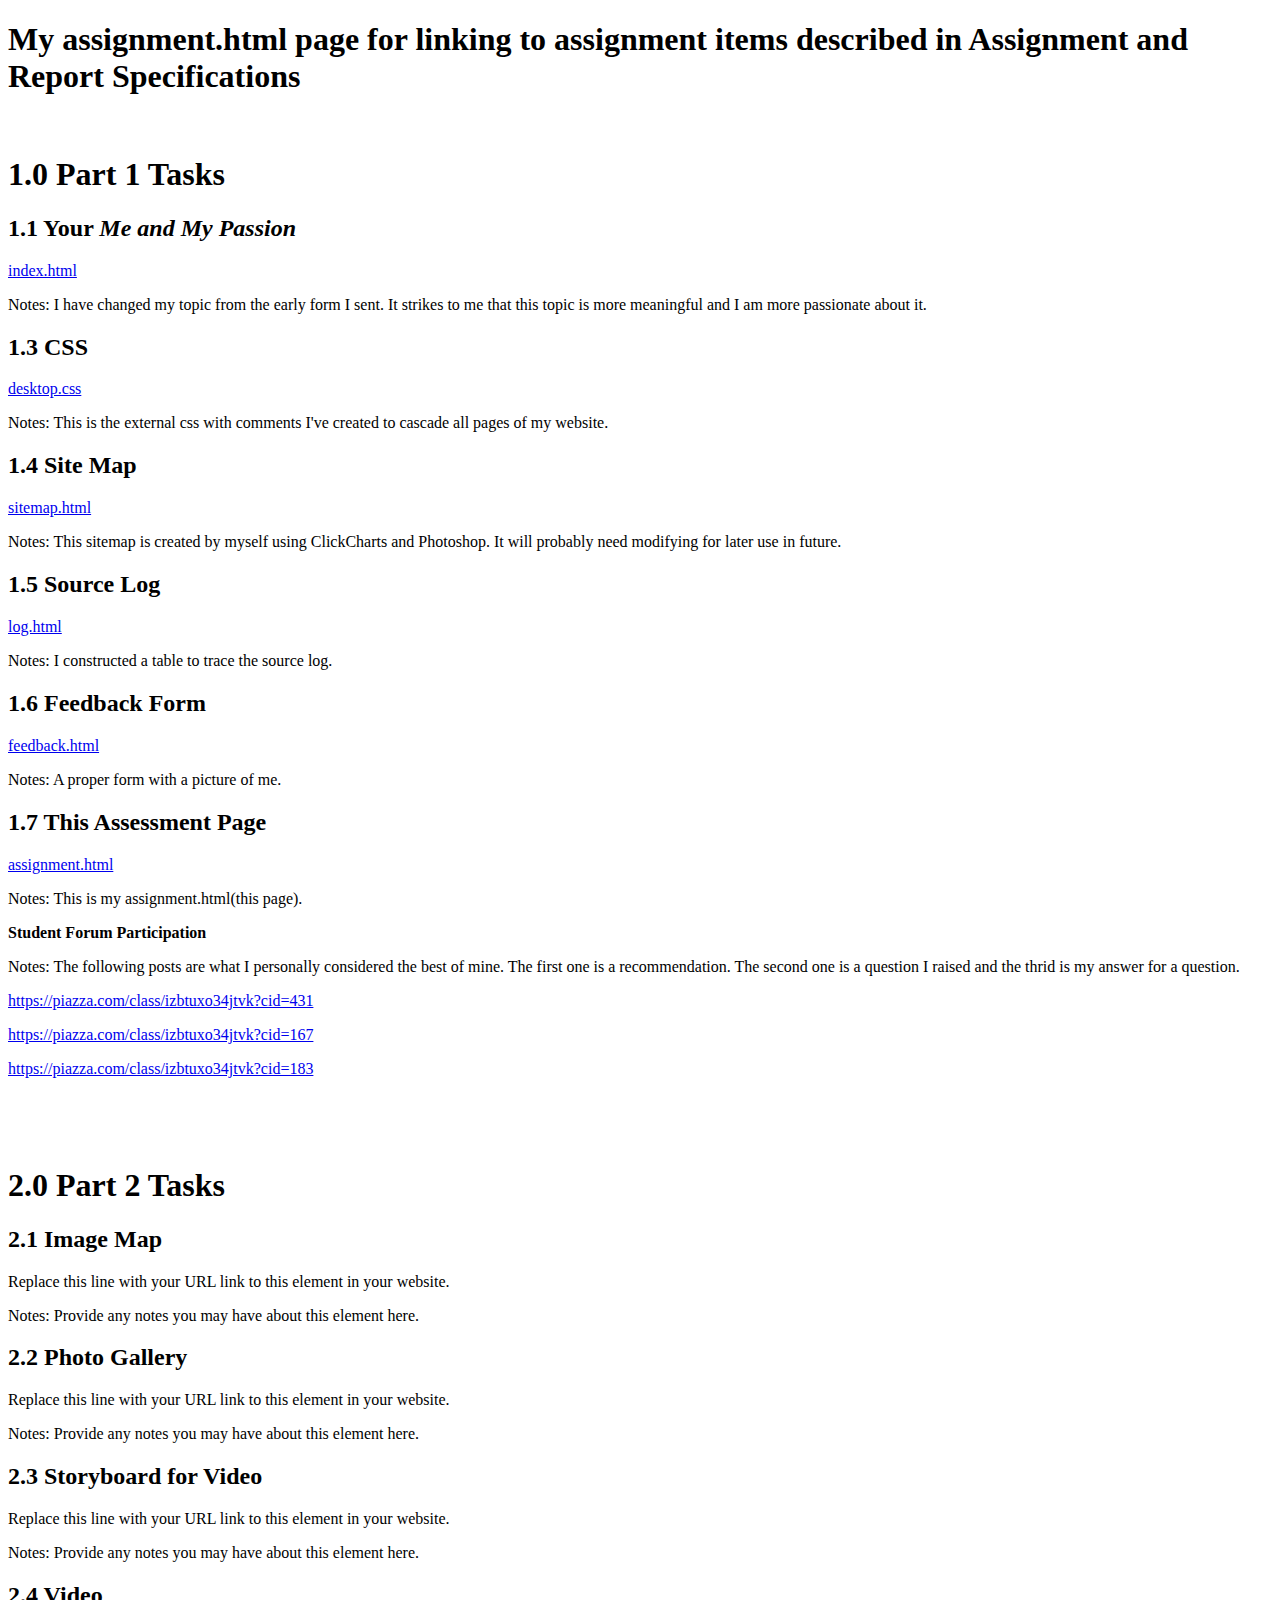
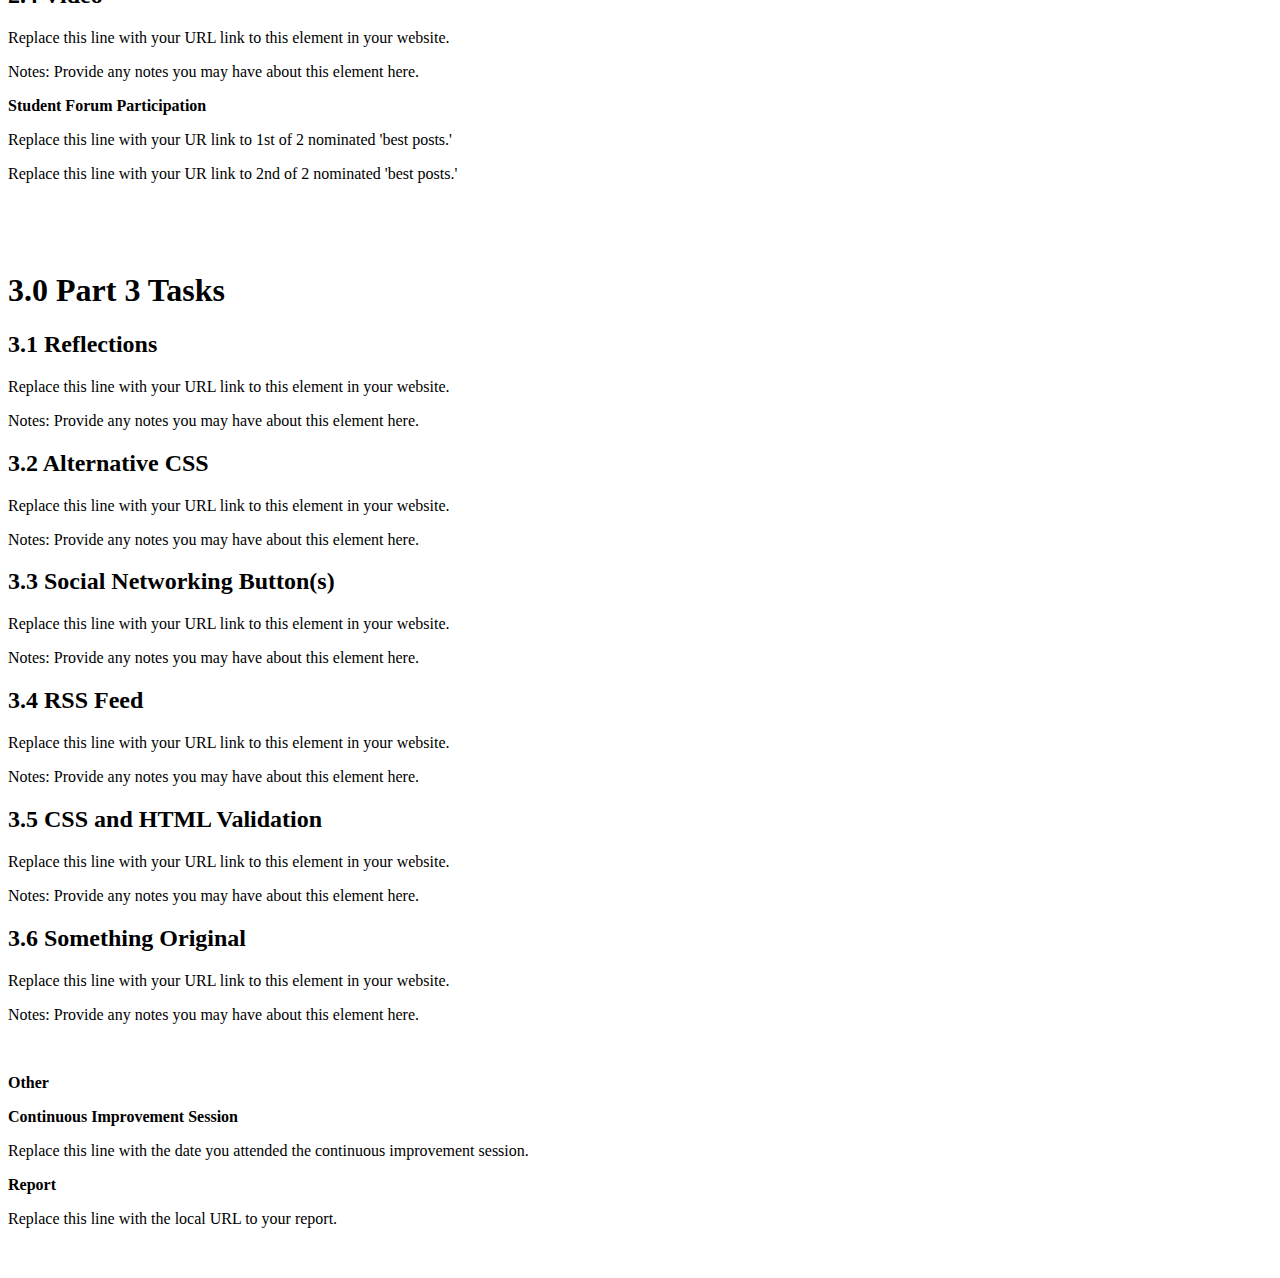
<file: assignment.html>
<!DOCTYPE html PUBLIC "-//W3C//DTD HTML 4.01//EN" "http://www.w3.org/TR/html4/strict.dtd">
<html><head>
  <meta http-equiv="Content-Type" content="text/html; charset=UTF-8">
  <meta http-equiv="Content-Style-Type" content="text/css">
  <title>assignment.html required page</title>
  <meta name="Generator" content="Cocoa HTML Writer">
  <meta name="CocoaVersion" content="1038.36">
  </head>
<body>
<h1><b> My assignment.html page for linking to assignment items described in Assignment and Report Specifications</b></h1>
<p><br></p>

<h1><b>1.0 Part 1 Tasks</b></h1>
<h2><b>1.1 Your <i>Me and My Passion</i></b></h2>
<p><a href="index.html">index.html</a></p>
<p>Notes: I have changed my topic from the early form I sent. It strikes to me that this topic is more meaningful and I am more passionate about it.</p>
<h2><b>1.3 CSS</b></h2>
<p><a href="css/desktop.css">desktop.css</a></p>
<p>Notes: This is the external css with comments I've created to cascade all pages of my website.</p>
<h2><b>1.4 Site Map</b></h2>
<p><a href="sitemap.html">sitemap.html</a></p>
<p>Notes: This sitemap is created by myself using ClickCharts and Photoshop. It will probably need modifying for later use in future. </p>
<h2><b>1.5 Source Log</b></h2>
<p><a href="log.html">log.html</a></p>
<p>Notes: I constructed a table to trace the source log.</p>
<h2><b>1.6 Feedback Form</b></h2>
<p><a href="feedback.html">feedback.html</a></p>
<p>Notes: A proper form with a picture of me.</p>
<h2><b>1.7 This Assessment Page</b></h2>
<p><a href="assignment.html">assignment.html</a></p>
<p>Notes: This is my assignment.html(this page).</p>
<p><b>Student Forum Participation</b></p>
<p>Notes: The following posts are what I personally considered the best of mine. The first one is a recommendation. The second one is a question I raised and the thrid is my answer for a question.</p>
<a href="https://piazza.com/class/izbtuxo34jtvk?cid=431" target="_blank">https://piazza.com/class/izbtuxo34jtvk?cid=431</a><blockquote></blockquote>
<a href="https://piazza.com/class/izbtuxo34jtvk?cid=167" target="_blank">https://piazza.com/class/izbtuxo34jtvk?cid=167</a><blockquote></blockquote>
<a href="https://piazza.com/class/izbtuxo34jtvk?cid=183" target="_blank">https://piazza.com/class/izbtuxo34jtvk?cid=183</a><blockquote></blockquote>
<p><br></p>
<p><br></p>
<h1><b>2.0 Part 2 Tasks</b></h1>
<h2><b>2.1 Image Map</b></h2>
<p>Replace this line with your URL link to this element in your website.</p>
<p>Notes: Provide any notes you may have about this element here.</p>
<h2><b>2.2 Photo Gallery</b></h2>
<p>Replace this line with your URL link to this element in your website.</p>
<p>Notes: Provide any notes you may have about this element here.</p>
<h2><b>2.3 Storyboard for Video</b></h2>
<p>Replace this line with your URL link to this element in your website.</p>
<p>Notes: Provide any notes you may have about this element here.</p>
<h2><b>2.4 Video</b></h2>
<p>Replace this line with your URL link to this element in your website.</p>
<p>Notes: Provide any notes you may have about this element here.</p>
<p><b>Student Forum Participation</b></p>
<p>Replace this line with your UR link to 1st of 2 nominated 'best posts.'</p>
<p>Replace this line with your UR link to 2nd of 2 nominated 'best posts.'</p>
<p><br></p>
<p><br></p>
<h1><b>3.0 Part 3 Tasks</b></h1>
<h2><b>3.1 Reflections</b></h2>
<p>Replace this line with your URL link to this element in your website.</p>
<p>Notes: Provide any notes you may have about this element here.</p>
<h2><b>3.2 Alternative CSS</b></h2>
<p>Replace this line with your URL link to this element in your website.</p>
<p>Notes: Provide any notes you may have about this element here.</p>
<h2><b>3.3 Social Networking Button(s)</b></h2>
<p>Replace this line with your URL link to this element in your website.</p>
<p>Notes: Provide any notes you may have about this element here.</p>
<h2><b>3.4 RSS Feed</b></h2>
<p>Replace this line with your URL link to this element in your website.</p>
<p>Notes: Provide any notes you may have about this element here.</p>
<h2><b>3.5 CSS and HTML Validation</b></h2>
<p>Replace this line with your URL link to this element in your website.</p>
<p>Notes: Provide any notes you may have about this element here.</p>
<h2><b>3.6 Something Original</b></h2>
<p>Replace this line with your URL link to this element in your website.</p>
<p>Notes: Provide any notes you may have about this element here.</p>
<p><br></p>
<p><b>Other</b></p>
<p><b>Continuous Improvement Session</b></p>
<p>Replace this line with the date you attended the continuous improvement session.</p>
<p><b>Report</b></p>
<p>Replace this line with the local URL to your report.</p>
<p><br></p>


</body></html>
</file>
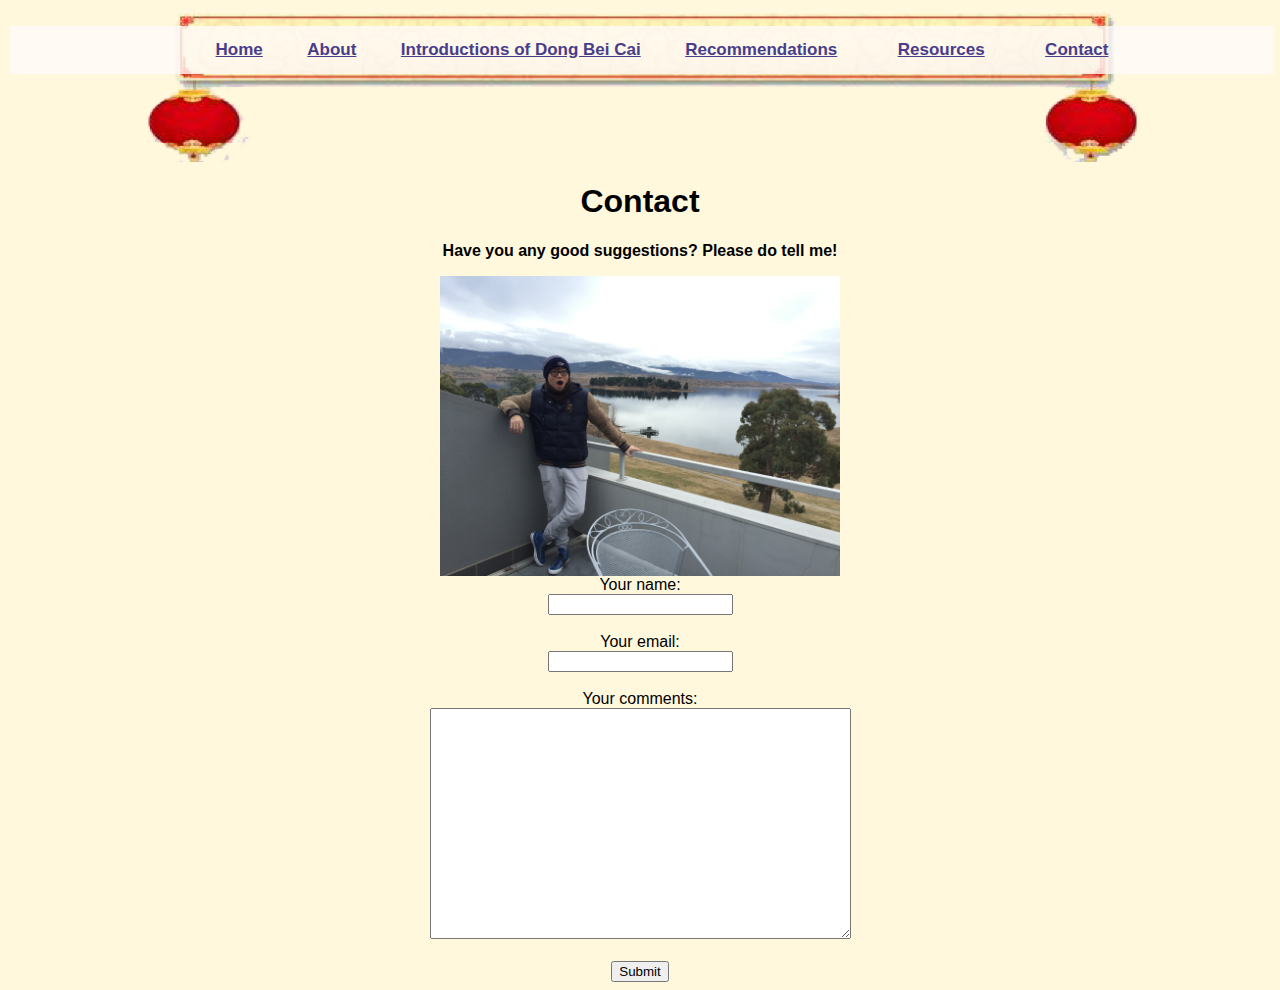
<file: feedback.html>
<!doctype html>
<html>
<head>
<meta charset="utf-8">
<title>feedback</title>
<link href="css/desktop.css" rel="stylesheet" type="text/css">
</head>
<body>
<div id="menu">
    <ul>
        <li><a href="home.html">Home</a></li>
        <li><a href="index.html">About</a></li>
        <li><a href="">Introductions of Dong Bei Cai</a></li>
        <li><a href="">Recommendations</a></li>
        <div class="dropdown">
        <li><a href="" class="dropbtn">Resources</a></li>
        <div class="dropdown-content">
             <a href="gallery.html">Gallery</a>
             <a href="video.html">Video</a>
        </div>
        </div>
        <li><a href="feedback.html">Contact</a></li>
    </ul>
</div>
<div class="feedback">
<h1>Contact</h1>
    <p>Have you any good suggestions? Please do tell me!</p>
    <img src="images/me.jpg" alt="myself" id="me" />
<form action="mailto:u5845654@anu.edu.au" method="POST">

Your name: <br>
<input type="text" name="realname"><br>
<br>

Your email: <br>
<input type="text" name="email"><br>
<br>

Your comments: <br>
<textarea name="comments" rows="15" cols="50"></textarea><br><br>

<input type="submit" value="Submit">
</form>
</div>
</body>
</html>
</file>
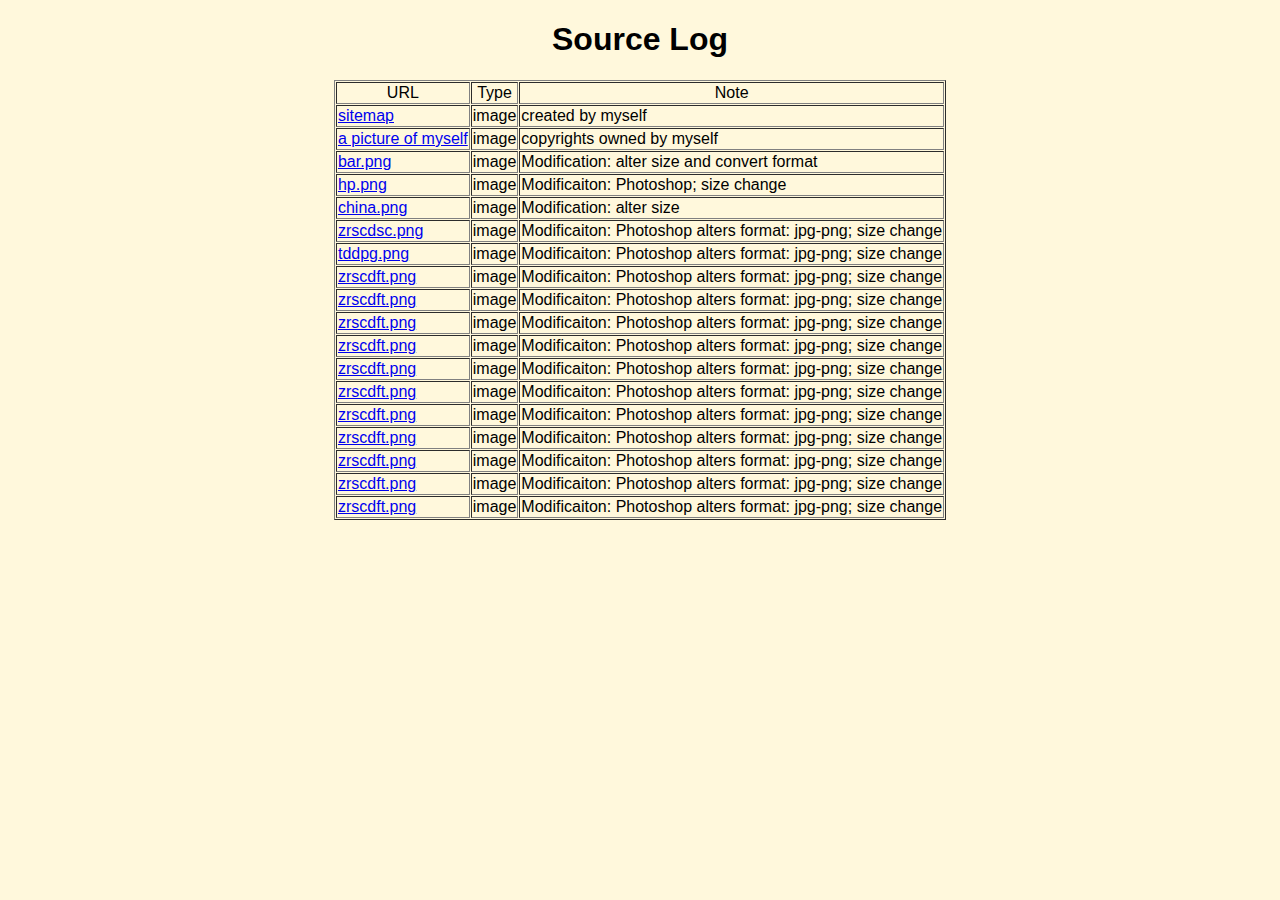
<file: log.html>
<!doctype html>
<html>
<head>
<meta charset="utf-8">
<title>source</title>
<link href="css/desktop.css" rel="stylesheet" type="text/css">
</head>
<h1 align="center">Source Log</h1>
<table border="1" align="center" cellpadding="1" cellspacing="1">
  <tbody>
    <tr>
      <td>
        <div align="center">URL</div></td>
      <td>
        <div align="center">Type</div></td>
      <td>
        <div align="center">Note</div></td>
    </tr>
    <tr>
      <td><a href="images/sitemap.jpg">sitemap</a></td><td>image</td><td>created by myself</td>
    </tr>
    <tr>
        <td><a href="images/me.jpg">a picture of myself</a></td><td>image</td><td>copyrights owned by myself</td>
    </tr>
    <tr>
      <td><a href="http://bpic.588ku.com/element_origin_min_pic/16/05/28/215749a3b3bb210.jpg">bar.png</a></td><td>image</td><td>Modification: alter size and convert format</td>
    </tr>
    <tr>
        <td><a href="http://upload1.appleuc.com/forum/201303/16/015510p9azagky2788k8lz.jpg">hp.png</a><td>image</td><td>Modificaiton: Photoshop; size change</td>
    </tr>
    <tr>
        <td><a href="https://upload.wikimedia.org/wikipedia/commons/thumb/a/a5/Northeast_China.svg/1200px-Northeast_China.svg.png">china.png</a> </td><td>image</td><td>Modification: alter size</td>
    </tr>
    <tr>
      <td><a href="http://cp1.douguo.net/upload/caiku/7/5/d/yuan_754a2c2dbee1954a5b48ba085c996ffd.jpg">zrscdsc.png</a><td>image</td><td>Modificaiton: Photoshop alters format: jpg-png; size change</td>
    </tr>
    <tr>
      <td><a href="http://cp1.douguo.net/upload/caiku/8/0/3/yuan_8094390245984dfcf3710584942648e3.jpg">tddpg.png</a><td>image</td><td>Modificaiton: Photoshop alters format: jpg-png; size change</td>
    </tr>
    <tr>
      <td><a href="http://cp1.douguo.net/upload/caiku/7/5/d/yuan_754a2c2dbee1954a5b48ba085c996ffd.jpg">zrscdft.png</a><td>image</td><td>Modificaiton: Photoshop alters format: jpg-png; size change</td>
    </tr>
    <tr>
      <td><a href="http://cp1.douguo.net/upload/caiku/7/5/d/yuan_754a2c2dbee1954a5b48ba085c996ffd.jpg">zrscdft.png</a><td>image</td><td>Modificaiton: Photoshop alters format: jpg-png; size change</td>
    </tr>
    <tr>
      <td><a href="http://cp1.douguo.net/upload/caiku/7/5/d/yuan_754a2c2dbee1954a5b48ba085c996ffd.jpg">zrscdft.png</a><td>image</td><td>Modificaiton: Photoshop alters format: jpg-png; size change</td>
    </tr>
    <tr>
      <td><a href="http://cp1.douguo.net/upload/caiku/7/5/d/yuan_754a2c2dbee1954a5b48ba085c996ffd.jpg">zrscdft.png</a><td>image</td><td>Modificaiton: Photoshop alters format: jpg-png; size change</td>
    </tr>
    <tr>
      <td><a href="http://cp1.douguo.net/upload/caiku/7/5/d/yuan_754a2c2dbee1954a5b48ba085c996ffd.jpg">zrscdft.png</a><td>image</td><td>Modificaiton: Photoshop alters format: jpg-png; size change</td>
    </tr>
    <tr>
      <td><a href="http://cp1.douguo.net/upload/caiku/7/5/d/yuan_754a2c2dbee1954a5b48ba085c996ffd.jpg">zrscdft.png</a><td>image</td><td>Modificaiton: Photoshop alters format: jpg-png; size change</td>
    </tr>
    <tr>
      <td><a href="http://cp1.douguo.net/upload/caiku/7/5/d/yuan_754a2c2dbee1954a5b48ba085c996ffd.jpg">zrscdft.png</a><td>image</td><td>Modificaiton: Photoshop alters format: jpg-png; size change</td>
    </tr>
    <tr>
      <td><a href="http://cp1.douguo.net/upload/caiku/7/5/d/yuan_754a2c2dbee1954a5b48ba085c996ffd.jpg">zrscdft.png</a><td>image</td><td>Modificaiton: Photoshop alters format: jpg-png; size change</td>
    </tr>
    <tr>
      <td><a href="http://cp1.douguo.net/upload/caiku/7/5/d/yuan_754a2c2dbee1954a5b48ba085c996ffd.jpg">zrscdft.png</a><td>image</td><td>Modificaiton: Photoshop alters format: jpg-png; size change</td>
    </tr>
    <tr>
      <td><a href="http://cp1.douguo.net/upload/caiku/7/5/d/yuan_754a2c2dbee1954a5b48ba085c996ffd.jpg">zrscdft.png</a><td>image</td><td>Modificaiton: Photoshop alters format: jpg-png; size change</td>
    </tr>
    <tr>
      <td><a href="http://cp1.douguo.net/upload/caiku/7/5/d/yuan_754a2c2dbee1954a5b48ba085c996ffd.jpg">zrscdft.png</a><td>image</td><td>Modificaiton: Photoshop alters format: jpg-png; size change</td>
    </tr>
  </tbody>
</table>
</body>
</html>
</file>
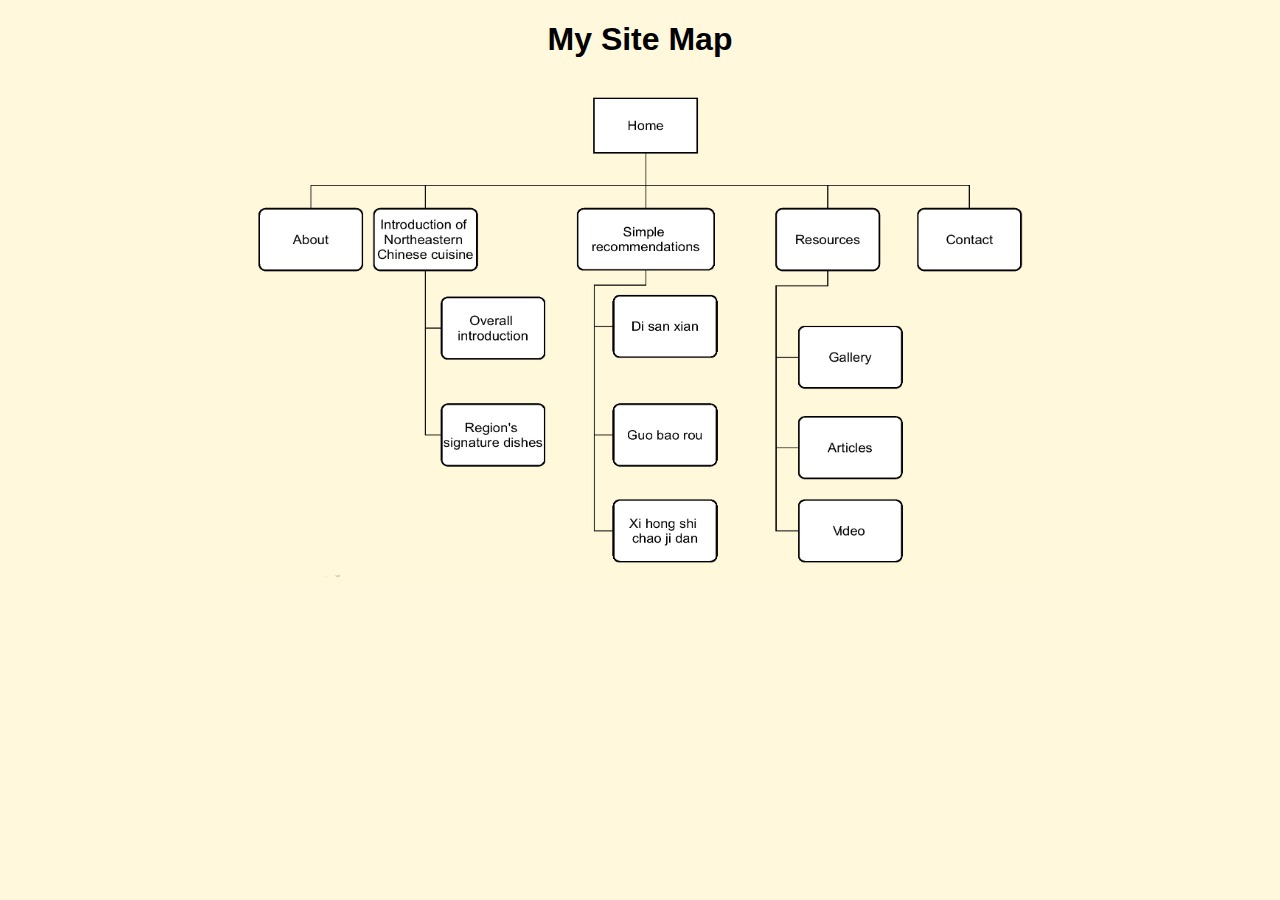
<file: sitemap.html>
<!doctype html>
<html>
<head>
<meta charset="utf-8">
<title>sitemap</title>
<link href="css/desktop.css" rel="stylesheet" type="text/css">
</head>
    <h1 align="center">My Site Map</h1>
<img src="images/sitemap.jpg" alt="sitemap" id="sitemap" />
</html>
</file>
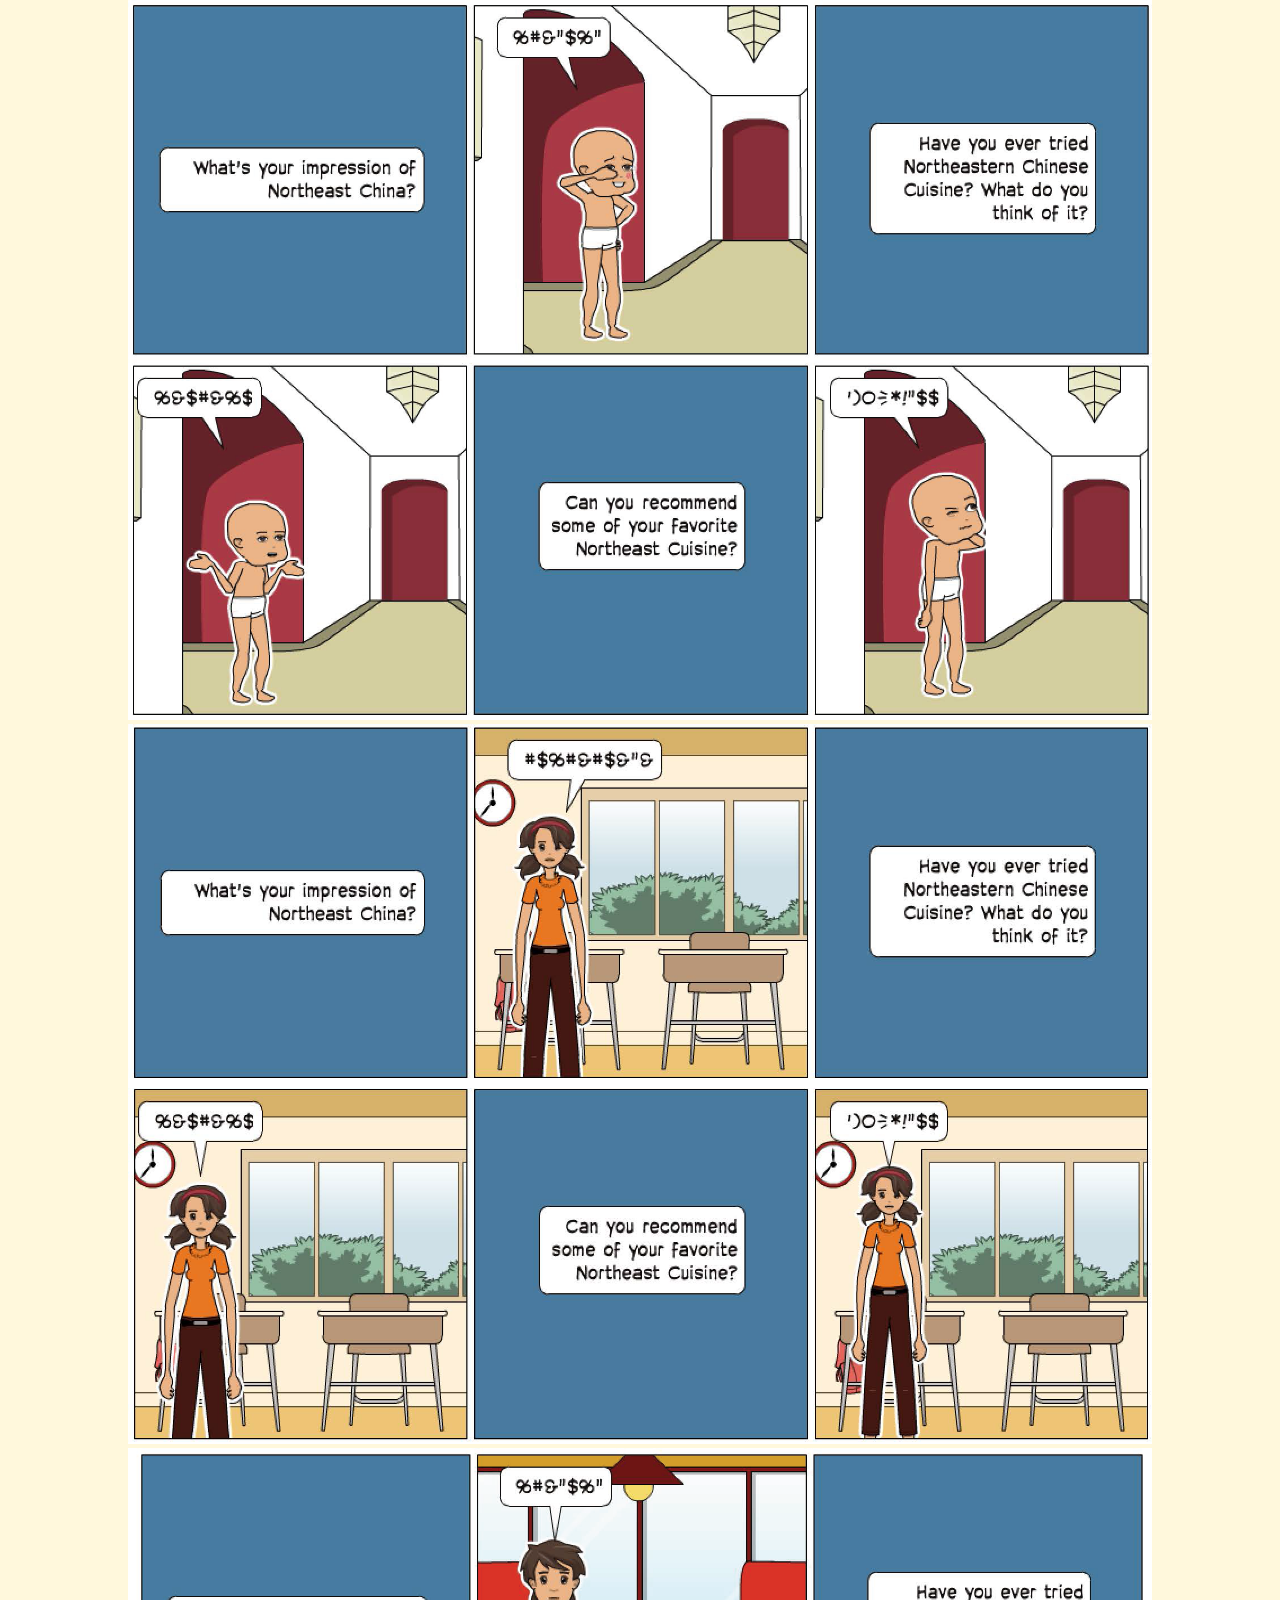
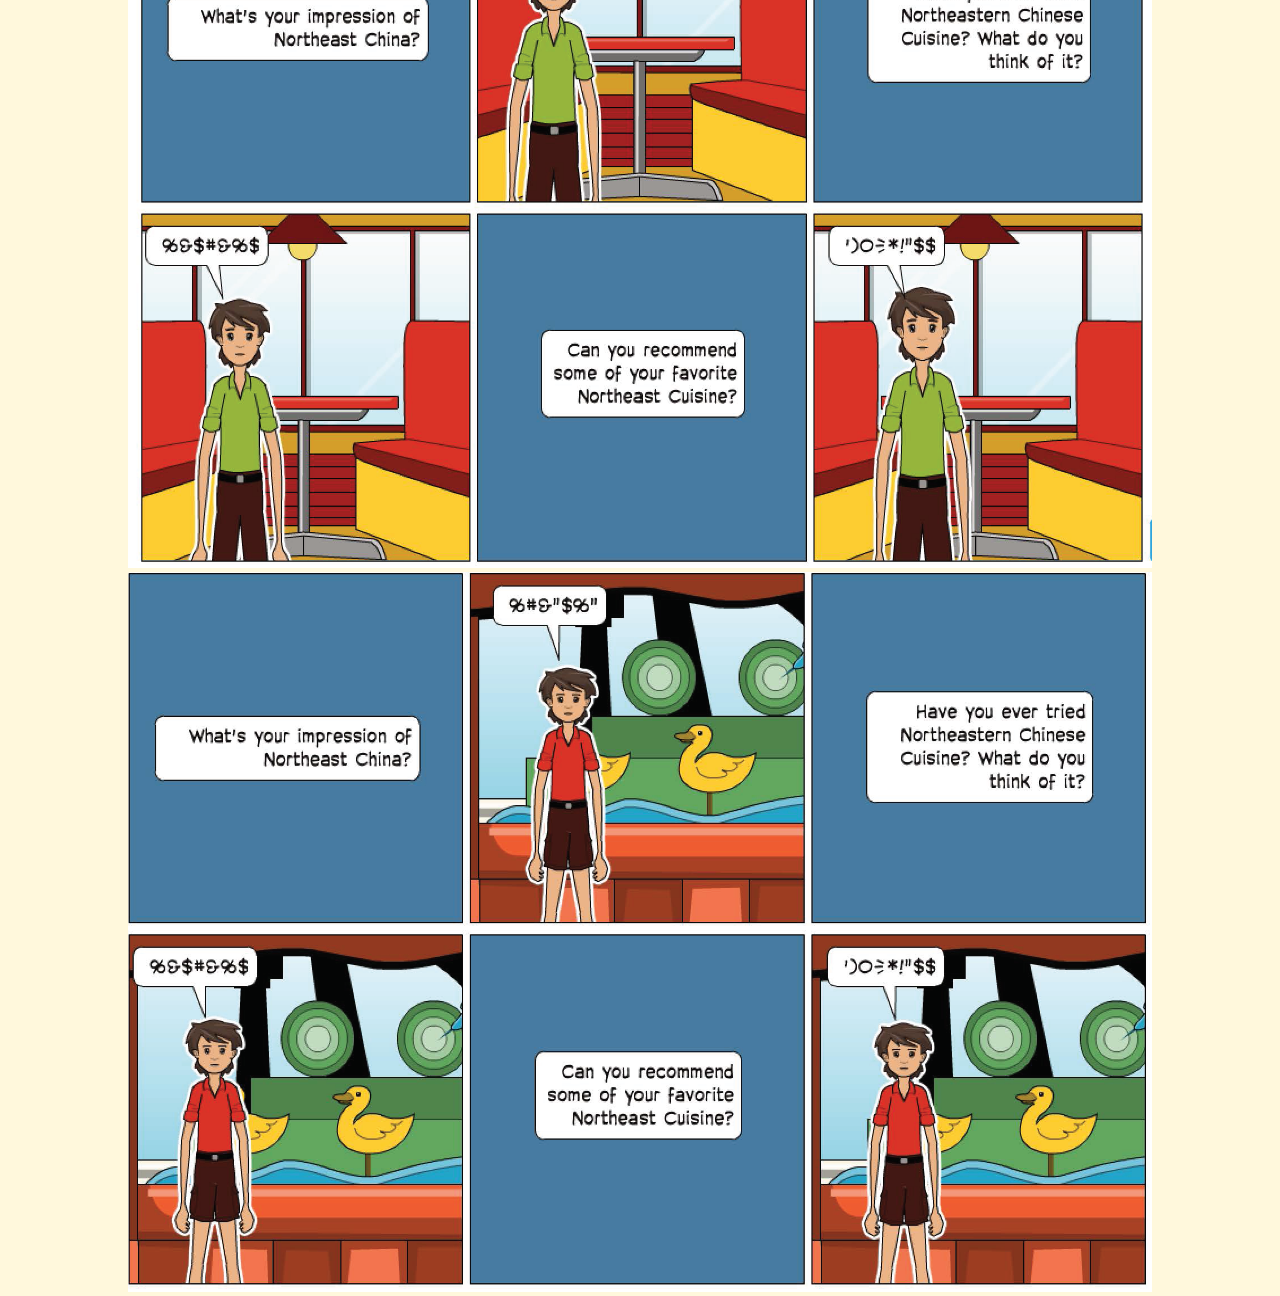
<file: storyboard.html>
<!doctype html>
<html>
<head>
    <meta charset="utf-8">
    <title>storyboard</title>
    <link href="css/desktop.css" rel="stylesheet" type="text/css">
</head>
<body class="storyboard">
<img src="css/storyboard/storyboard_Page_1.png">
<img src="css/storyboard/storyboard_Page_2.png">
<img src="css/storyboard/storyboard_Page_3.png">
<img src="css/storyboard/storyboard_Page_4.png">
</body>
</html>
</file>
<file: css/desktop.css>
/*this is to set out the unified background and font for the site */
           body {background-color:cornsilk; font-family: Arial, Helvetica, Geneva, sans serif}
           /*cascading passion page, using class selector of css to cascade different element of a certain class*/
           h2 {text-align: right}
           .passion h1  {color: black; text-align: center}

          .passion p:first-letter {font-size: 40px; font-weight: bold}
          .passion p   {hight: 600px; width: 1000px;  border-style: groove; border-color: grey;
                        font-size: 25px; line-height: 1.9em; background-color: white; margin: 10px auto 10px auto;
                        text-align: left}
          /*cascading feedback page with the same way above*/
          .feedback {text-align: center}
          .feedback h1 {color: black; text-align: center}
          .feedback p {font-weight: bold}
          /*cascading the sitemap in sitemap page, using id selector, making it appear appropritely*/
          #sitemap {width: 800px; height:500px; margin: 0px auto; display: block;}
          /*same way cascading a picture of me using id selector of the feedback page*/
          #me {width: 400px; height:300px;margin: 0px auto; display: block;}

          #menu {width:100%; height: 150px; background-image: url("images/bar.png");  background-position: center top; background-repeat: no-repeat; padding: 2px}
          #menu ul{background-color:rgba(255,250,250,0.8);text-align: center;}
           #menu li {display: inline; padding: 20px;}
           #menu a {text-decoration: underline;  color: darkslateblue; font-size: 17px;font-weight: bolder; font-family:sans-serif;}
           #menu a.dropbtn {
               display:inline-block;
               text-align:center;
               padding:14px 16px;
           }
           /*#menu a:hover, .dropdown:hover .dropbtn{*/
               /*background-color:#111;*/
           /*}*/
           .dropdown { display:inline-block; }
           .dropdown-content {
               min-width:200px;
               background-color:cornsilk;
               position:absolute;
               display:none;
               box-shadow:0px 8px 15px 0px rgba(0,0,0,0.2);

           }

           .dropdown-content a{
               padding:12px 16px;
               text-decoration:none;
               display:block;
           }
           .dropdown-content a:hover{
               background-color:#F1F1F1;
           }

           .dropdown:hover .dropdown-content{
               display: block;
           }
           #hp {hight: 1920px; width: 100%;}
           .intro h1 {color: black; text-align: center; margin-top: 0%}
           .chinamap img{border-style: dashed; margin-top: 20px;}
           .chinamap {width: 350px; height: 300px; text-align: center; font-family: cursive; font-size: 12px; background-color: rgba(255,250,250,0.5); }
           .chinamap h4{margin-top: 0em;}
           .gallery table{margin: 0px auto;}
           .gallery img {width: 500px; height: 350px;}
           .gallery h3{ color: snow; background-color: darkred; font-family: cursive; text-align: center;}
           .gallery p {text-align: center;}
           .gallery table th {font-size: 20px; text-align: center; font-family: "Times New Roman"; word-spacing: 0.2em; letter-spacing: 0.05em; background-color: snow; opacity: 0.8; text-transform: uppercase;}
           .storyboard {margin: 0px auto;text-align: center;}
           .storyboard img {width: 1024px; height: 720px;}
</file>
